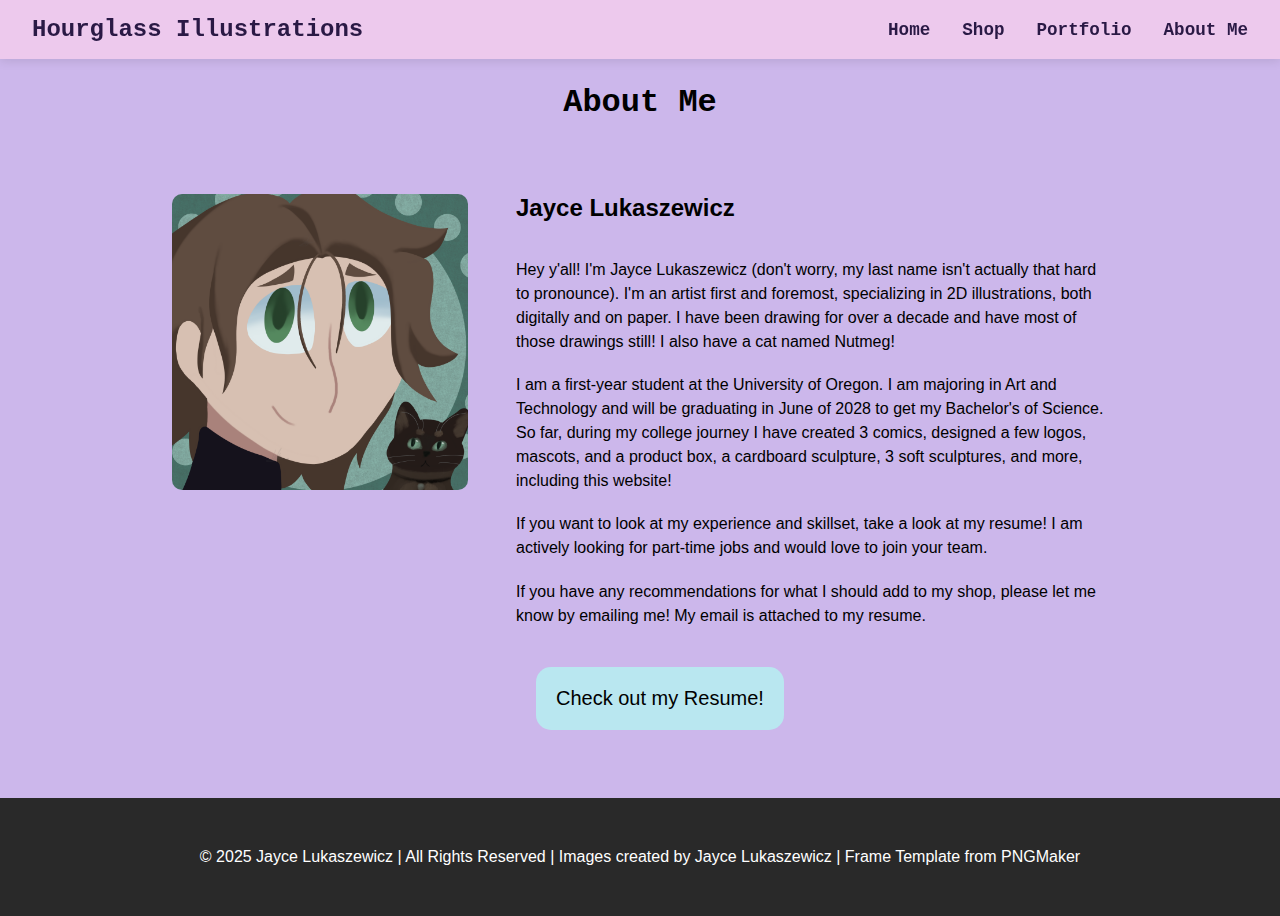
<file: about.html>
<!DOCTYPE html>
<html lang="en">
    <head>
        <meta charset="UTF-8">
        <meta name="viewport" content="width=device-width, initial-scale=1.0">
        <title>About Me!</title>
        <link rel="stylesheet" href="styles/p4_stylesheet.css">
    </head>

    <body>

        <!--Navigation Bar-->
        <nav class="navbar">
            <a href="index.html" class="logo">Hourglass Illustrations</a>
            <div class="nav-links">
                <a href="index.html">Home</a>
                <a href="index.html#main">Shop</a>
                <a href="index.html#portfolio">Portfolio</a>
                <a href="about.html">About Me</a>
            </div>
            <button class="mobile-menu-btn" onclick="toggleMenu()">☰</button>
        </nav>

        <h1>About Me</h1>

        <div class="about-stuff">
            <img src="images/car6.PNG" alt="Meet the Artist!">
            <div class="bio">
                <h2>Jayce Lukaszewicz</h2>
                <p>
                    Hey y'all! I'm Jayce Lukaszewicz (don't worry, my last name isn't actually that hard to 
                    pronounce). I'm an artist first and foremost, specializing in 2D illustrations, both digitally
                    and on paper. I have been drawing for over a decade and have most of those drawings still! I also
                    have a cat named Nutmeg!
                </p>

                <p>
                    I am a first-year student at the University of Oregon. I am majoring in Art and Technology and will
                    be graduating in June of 2028 to get my Bachelor's of Science. So far, during my college journey I have
                    created 3 comics, designed a few logos, mascots, and a product box, a cardboard sculpture, 3 soft sculptures,
                    and more, including this website!
                </p>

                <p>
                    If you want to look at my experience and skillset, take a look at my resume! I am actively looking for part-time
                    jobs and would love to join your team.
                </p>

                <p>If you have any recommendations for what I should add to my shop, please let me know by emailing me! My email
                    is attached to my resume.
                </p>

                <a href="resume.html" class="resbtn">Check out my Resume!</a>

            </div>
        </div>

        <footer>
            <p>&copy; 2025 Jayce Lukaszewicz | All Rights Reserved | Images created by Jayce Lukaszewicz | Frame Template from PNGMaker</p>
        </footer>
    </body>
</file>
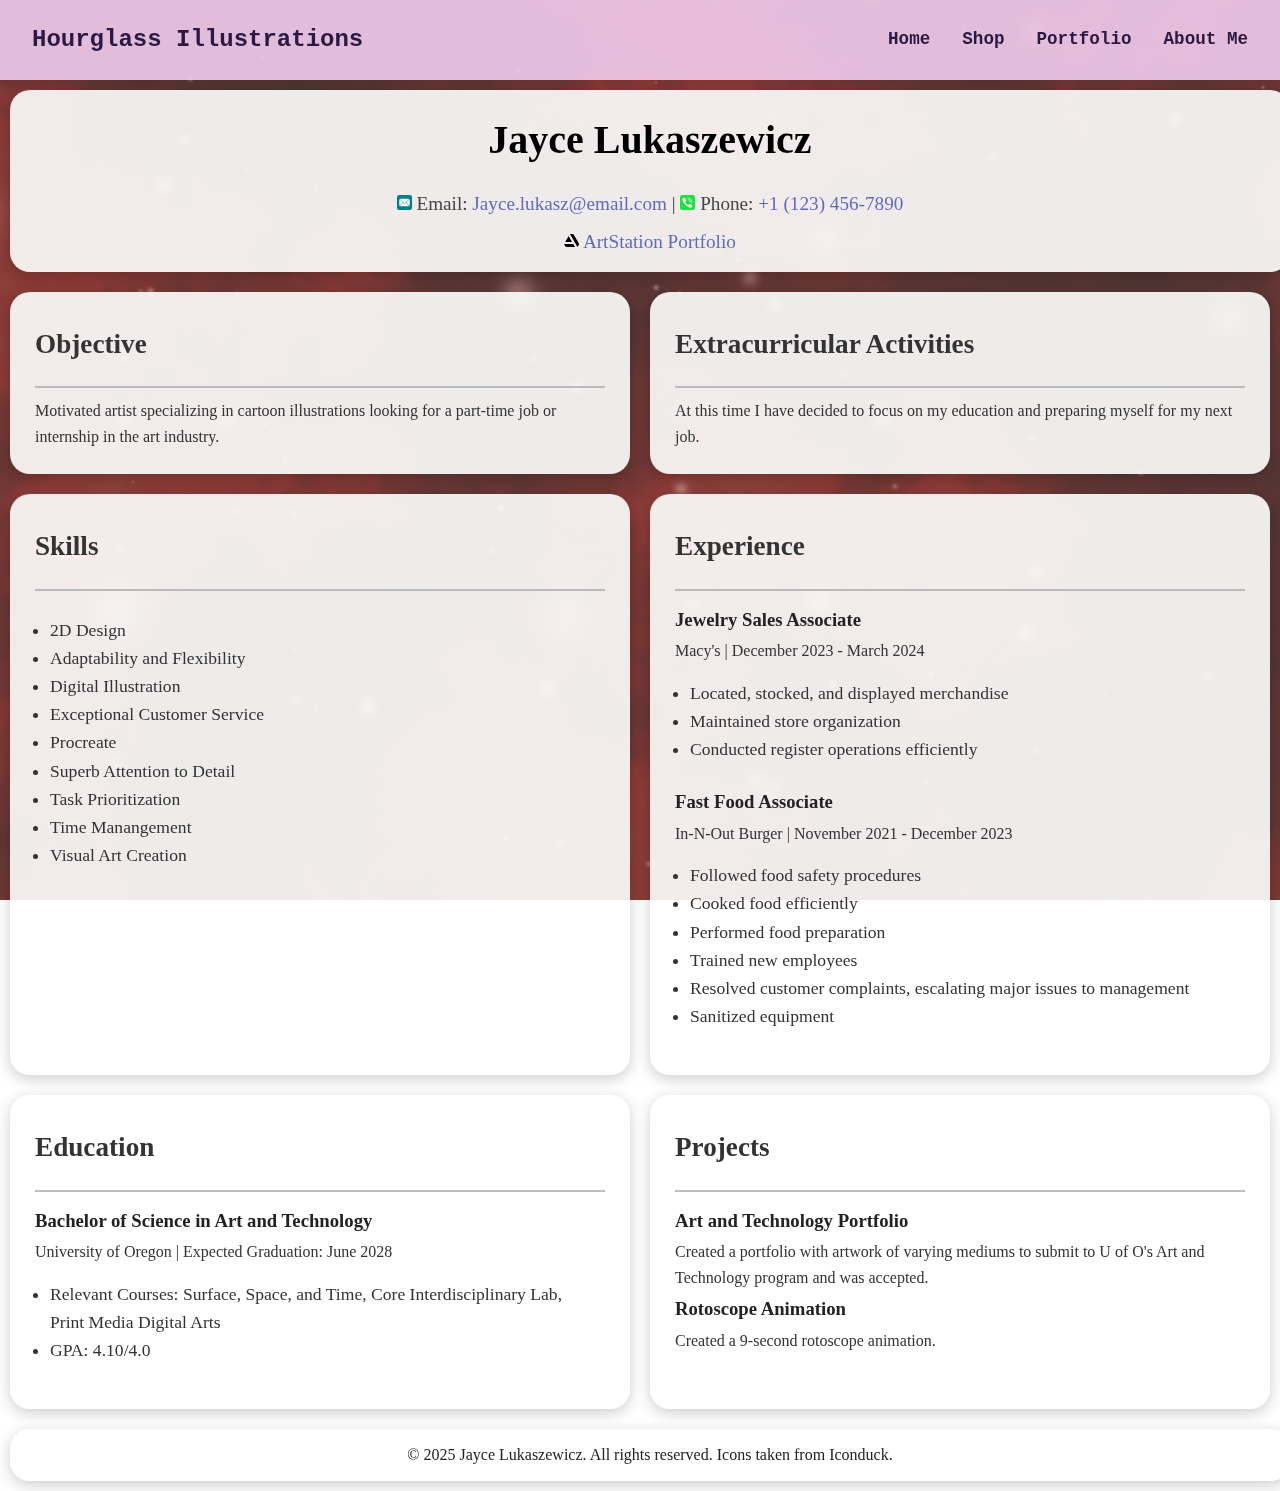
<file: resume.html>
<!DOCTYPE html>
<html lang="en">
    <head>
        <meta charset="UTF-8">
        <meta name="viewport" content="width=device-width, initial-scale=1.0">
        <title>Jayce Lukaszewicz Resume</title>
        <link rel="stylesheet" href="styles/resume-styles.css">
    </head>
    <body>
        
        <nav class="navbar">
            <a href="index.html" class="logo">Hourglass Illustrations</a>
            <div class="nav-links">
                <a href="index.html">Home</a>
                <a href="index.html#main">Shop</a>
                <a href="index.html#portfolio">Portfolio</a>
                <a href="about.html">About Me</a>
            </div>
            <button class="mobile-menu-btn" onclick="toggleMenu()">☰</button>
        </nav>
        
            <header>
                <h1>Jayce Lukaszewicz</h1>
                <p><img src="images/email.svg" alt="email icon" width="15"> Email: <a href="mailto:Jayce.lukasz@email.com">Jayce.lukasz@email.com</a> | <img src="images/phone.svg" alt="phone icon" width="15"> Phone: <a href="tel:+11234567890"> +1 (123) 456-7890</a>
                <br> <img src="images/artstation.svg" alt="ArtStation icon" width="15" ><a href="https://www.artstation.com/jaycelukasz" target="_blank"> ArtStation Portfolio</a>
                </p>
            </header>
            
            <div class="container">
                    <section>
                        <h2>Objective</h2>
                        <p>Motivated artist specializing in cartoon illustrations looking for a part-time job or internship in the art industry.</p>
                    </section>

                    <section>
                        <h2>Extracurricular Activities</h2>
                        <p>At this time I have decided to focus on my education and preparing myself for my next job.</p>
                    </section>

                    <section>
                        <h2>Skills</h2>
                            <ul>
                                <li>2D Design</li>
                                <li>Adaptability and Flexibility</li>
                                <li>Digital Illustration</li>
                                <li>Exceptional Customer Service</li>
                                <li>Procreate</li>
                                <li>Superb Attention to Detail</li>
                                <li>Task Prioritization</li>
                                <li>Time Manangement</li>
                                <li>Visual Art Creation</li>
                            </ul>
                    </section>

                    <section>
                        <h2>Experience</h2>
                        <h3>Jewelry Sales Associate</h3>
                        <p>Macy's | December 2023 - March 2024</p>
                        <ul>
                            <li>Located, stocked, and displayed merchandise</li>
                            <li>Maintained store organization</li>
                            <li>Conducted register operations efficiently</li>
                        </ul>
                        <h3>Fast Food Associate</h3>
                        <p>In-N-Out Burger | November 2021 - December 2023</p>
                        <ul>
                            <li>Followed food safety procedures</li>
                            <li>Cooked food efficiently</li>
                            <li>Performed food preparation</li>
                            <li>Trained new employees</li>
                            <li>Resolved customer complaints, escalating major issues to management</li>
                            <li>Sanitized equipment</li>
                        </ul>
                    </section>
                
                    

                    <section>
                        <h2>Education</h2>
                        <h3>Bachelor of Science in Art and Technology</h3>
                        <p>University of Oregon | Expected Graduation: June 2028</p>
                            <ul>
                                <li>Relevant Courses: Surface, Space, and Time, Core Interdisciplinary Lab, Print Media Digital Arts</li>
                                <li>GPA: 4.10/4.0</li>
                            </ul>
                    </section>

                    <section>
                        <h2>Projects</h2>
                        <h3>Art and Technology Portfolio</h3>
                        <p>Created a portfolio with artwork of varying mediums to submit to U of O's Art and Technology program and was accepted.</p>
                        <h3>Rotoscope Animation</h3>
                        <p>Created a 9-second rotoscope animation.</p>
                    </section>
            </div>
            
            <footer>
                <p>&copy; 2025 Jayce Lukaszewicz. All rights reserved. Icons taken from Iconduck.</p>
            </footer>
        
    </body>
</html>
</file>
<file: styles/p4_stylesheet.css>
* {
    margin: 0;
    padding: 0;
    box-sizing: border-box;
}

body {
    font-family: Arial, 'Times New Roman';
    background: #ccb7eb
    
}

.welcome {
    position: relative;
}

.header {
    font-family: Courier, Arial;
    text-align: center;
    color: #2a1945;
    margin: 2rem 0;
    font-size: 2.5rem;
}

h1 {
    font-family: Courier, Arial;
    text-align: center;
    margin: 15px;
    padding: 10px;
}

.btn-start {
    margin: 0;
    position: relative;
    top: 50%;
    left: 50%;
    -ms-transform: translate(-50%, -50%);
    transform: translate(-60%, -50%);
    margin: 20px;
    padding: 20px;
    border-radius: 15px;
    font-family: Arial, 'Times New Roman';
    font-size: 20px;
    background-color: #b9e7f0;
    border-color: #97c4cc;
}

.form {
    display: none;
    position: fixed;
    top: 50%;
    left: 50%;
    transform: translate(-50%, -50%);
    background: #e5d5ed;
    padding: 20px;
    border-radius: 10px;
    box-shadow: 0 0 15px rgba(0, 0, 0, 0.2);
    width: 300px;
}

.form-container {
    display: flex;
    flex-direction: column;
    text-align: center;
    margin: 10px;
}

.form-container input {
    padding: 10px;
    margin: 10px;
    border: 1px solid #ccc;
    border-radius: 5px;
}

.form-container .btn {
    background: #d0a8e6;
    padding: 10px;
    margin-top: 10px;
    margin-bottom: 5px;
    border: none;
    cursor: pointer;
    font-size: 1.5em;
    border-radius: 30px;
}

.form-container .btn-cancel {
    background: #b7b1ba;
    padding: 10px;
    margin-top: 5px;
    margin-bottom: 10px;
    border: none;
    cursor: pointer;
    font-size: 1.5em;
    border-radius: 30px;
}

.shop-head {
    text-align: center;
    padding: 10px;
    color: #2a1945;
    font-family: Courier, Arial;
    font-size: 1.2rem;
    background-color: #907bce;
}

.stickers {
    background-color: #9596cd;
    padding: 15px;
    text-align: center;
    font-family: Courier, Arial;
    font-size: 1.5em;
    color: #1d1e4b;
}

.stick-gall {
    display: flex;
    flex-wrap: wrap;
    gap: 30px;
    margin: 30px;
    justify-content: center;
}

.stick-gall img {
    max-width: 30%;
    max-height: 30%;
    border-radius: 30px;
}

.prints {
    background-color: #b3a7d7;
    padding: 15px;
    text-align: center;
    font-family: Courier, Arial;
    font-size: 1.5em;
    color: #41316c;
}

.print-gall {
    display: flex;
    flex-wrap: wrap;
    gap: 25px;
    margin: 30px;
    justify-content: center;
}

.print-gall img {
    max-width: 32%;
    max-height: 32%;
    border-radius: 20px;
}

.port-head {
    background-color: #2a2f70;
    text-align: center;
    color: #d8d9eb;
    padding: 10px;
    font-family: Courier, Arial;
    font-size: 1.2em;
}

.port-gall {
    background-color: #8185c9;
    display: grid;
    grid-template-columns: repeat(2, 1fr);
    gap: 1.5rem;
    padding: 15px;
}

.des-vid video {
    display: block;
    margin: 0 auto;
    width: 50%;
    border-radius: 10px;
}

.des-vid {
    background-color: #8185c9;
}

.port-descr {
    background-color: #8185c9;
    text-align: center;
    font-family: Courier, Arial;
    font-size: 1.2em;
    font-weight: bold;
    padding: 10px;
}

.items {
    position: relative;
    overflow: hidden;
}

.item {
    position: relative;
    overflow: hidden;
}

.items img {
    display: block;
    margin: 0 auto;
    width: 50%;
    object-fit: cover;
    border-radius: 10px;
    transition: transform 0.3s ease;
}

.item img {
    display: block;
    margin: 0 auto;
    width: 100%;
    height: 80%;
    object-fit: cover;
    border-radius: 10px;
    transition: transform 0.3s ease;
}

.item6 {
    background-color: #8185c9;
    position: relative;
    overflow: hidden;
    padding: 15px;
}

.item6 img {
    border-radius: 10px;
    width: 50%;
    height: 50%;
    object-fit: cover;
    display: block;
    margin: 0 auto;
    transition: transform 0.3s ease;
}

.item:hover img {
    transform: scale(1.05);
}

.items:hover img {
    transform: scale(1.05);
}

.item6:hover img {
    transform: scale(1.05);
}

.overlay {
    position: absolute;
    top: 0;
    left: 0;
    width: 100%;
    height: 100%;
    background-color: rgba(0, 0, 0, 0.7);
    color: white;
    display: flex;
    align-items: center;
    justify-content: center;
    padding: 1rem;
    text-align: center;
    opacity: 0;
    transition: opacity 0.3s ease;
}

.item:hover .overlay {
    opacity: 1;
}

.items:hover .overlay {
    opacity: 1;
}

.item6:hover .overlay {
    opacity: 1;
}

.about-stuff {
    display: grid;
    grid-template-columns: 1fr 2fr;
    gap: 3em;
    max-width: 1000px;
    align-items: start;
    overflow: hidden;
    margin: 0 auto;
    padding: 3rem 2rem;
}

.about-stuff img {
    border-radius: 10px;
    width: 100%;
    object-fit: cover;
}

.bio p {
    font-family: Arial, 'Times New Roman';
    line-height: 1.5em;
    margin-bottom: 1.2em;
}

.bio h2 {
    margin-bottom: 1.5em;
}

.resbtn {
    display: inline-block;
    margin: 20px;
    padding: 20px;
    border-radius: 15px;
    font-family: Arial, 'Times New Roman';
    font-size: 20px;
    color: black;
    background-color: #b9e7f0;
    border-color: #97c4cc;
    text-decoration: none;
}

.rv {
    background-color: #c1d2d7;
    display: grid;
    grid-template-columns: repeat(4, 1fr);
    grid-template-rows: auto auto;
    gap: 1.2em;
    margin: 0 auto;
    padding: 15px;
}

.review-head {
    text-align: center;
    background-color: #6599ab;
    color: #06181f;
    padding: 10px;
    font-family: Courier, Arial;
    font-size: 1.2em;
}

.review1 {
    background-color: rgb(59, 118, 92);
    color: rgb(224, 224, 224);
    grid-column: span 1;
    padding: 10px;
    border-radius: 10px;
}

.review2 {
    background-color: #a68d44;
    color: rgb(224, 224, 224);
    grid-column: span 1;
    padding: 10px;
    border-radius: 10px;
}

.review3 {
    background-color: #816099;
    color: rgb(224, 224, 224);
    grid-column: span 1;
    padding: 10px;
    border-radius: 10px;
}

.review4 {
    background-color: #ab3a6d;
    color: rgb(224, 224, 224);
    grid-column: span 1;
    padding: 10px;
    border-radius: 10px;
}

.review5 {
    background-color: #373582;
    color: rgb(224, 224, 224);
    grid-column: 2;
    padding: 10px;
    border-radius: 10px;
}

.review6 {
    background-color: #b88651;
    color: rgb(224, 224, 224);
    padding: 10px;
    border-radius: 10px;
}

.policies {
    background-color: #424242;
    color: rgb(224, 224, 224);
    text-align: center;
    padding: 30px;
}

footer {
    text-align: center;
    background-color: #292929;
    color: white;
    padding: 50px;
}

.navbar {
    position: sticky;
    top: 0;
    display: flex;
    justify-content: space-between;
    align-items: center;
    padding: 1rem 2rem;
    background-color: rgba(241, 203, 237, 0.9);
    box-shadow: 0 2px 10px rgba(0, 0, 0, 0.1);
    z-index: 1000;
}

.logo {
    color:#2a1945;
    font-family: Courier, Arial;
    font-weight: bold;
    text-decoration: none;
    font-size: 1.5em;
}

.nav-links {
    display: flex;
    gap: 2rem;
}

.nav-links a {
    color:#2a1945;
    font-family: Courier, Arial;
    font-weight: bold;
    font-size: 1.1em;
    text-decoration: none;
}

.mobile-menu-btn {
    display: none;
    background: none;
    border: none;
    font-size: 1.5rem;
    cursor: pointer;
    color: #333;
}

@media (max-width: 768px) {
    .rv {
        grid-template-columns: repeat(2, 1fr);
    }

    .review5 {
        background-color: #373582;
        color: rgb(224, 224, 224);
        grid-column: span 1;
        padding: 10px;
        border-radius: 10px;
    }

    .nav-links {
        position: fixed;
        top: 70px;
        right: -100%;
        flex-direction: column;
        background: white;
        width: 70%;
        height: 100vh;
        padding: 2rem;
        box-shadow: -2px 0 5px rgba(0, 0, 0, 0.1);
        transition: right 0.3s ease;
        gap: 1rem;
    }

    .nav-links.active {
        right: 0;
    }

    .mobile-menu-btn {
        display: block;
    }
}

@media (max-width: 480px) {
    .rv {
        grid-template-columns: 1fr;
    }
}
</file>
<file: styles/resume-styles.css>
/*Default Styles and Base Font Reset*/
* {
    margin: 0;
    padding: 0;
    box-sizing: border-box;
    font-family: "Times New Roman", Arial;
}

/*Body Styling*/
body {
    line-height: 2;
    color: #222;
    min-height: 100vh;
    position: relative;
}

/*Background Overlay*/
body::before {
    content: '';
    position: fixed;
    top: 0;
    bottom: 0;
    width: 100%;
    height: 100%;
    background: url(../images/scarletnightback.png) right;
    opacity: .8;
    z-index: -1;
}

/*Header Styling*/
header {
    width: 100%;
    text-align: center;
    margin-bottom: 35px;
    padding: 10px;
    background: rgba(255, 255, 255, 0.9);
    border-radius: 20px;
    box-shadow: 0 4px 15px rgba(0, 0, 0, .2);
    margin: 10px;
}

/*Header Anchor Styling*/
header a {
    text-decoration: none;
    color: #636abb;
}

/*Name Title Styling*/
header h1 {
    font-size: 2.5em;
    color: #000;
    margin-bottom: 5px;
    text-align: center;
}

/*Contact Info & Portfolio Link Styling*/
header p {
    font-size: 1.2em;
    color: #444;
}

/*Containers for Sections LOOK AT LATER*/
.container {
    display: flex;
    flex-wrap: wrap;
    width: 100%;
}

/*Boxes for Sections*/
section {
    flex: 1 1 calc(50% - 20px);
    min-width: 200px;
    margin: 10px;
    padding: 25px;
    border-radius: 20px;
    background: rgba(255, 255, 255, 0.9);
    box-shadow: 0 4px 15px rgba(0, 0, 0, .2);
    transition: transform .3s ease, box-shadow .3s ease;
}

/*Hover Effect for Headings*/
section:hover {
    transform: translateY(-5px);
    box-shadow: 0 6px 20px rgba(0, 0, 0, .3);
}

/*Section Title Styling*/
section h2 {
    font-size: 1.7em;
    color: #333;
    margin-bottom: 10px;
    border-bottom: 2px solid #bbb;
    padding-bottom: 15px;
}

/*Section Paragraph Styling*/
section p {
    font-size: 1em;
    color: #333;
    line-height: 1.6;
}

/*Section Unordered List Styling*/
section ul {
    font-size: 1.1em;
    color: #333;
    line-height: 1.6;
    margin-bottom: 5px;
    padding: 15px;
}

/*Footer Styling*/
footer {
    width: 100%;
    text-align: center;
    margin: 10px;
    padding: 10px;
    background: rgba(255, 255, 255, 0.9);
    border-radius: 20px;
    box-shadow: 0 4px 15px rgba(0, 0, 0, .2);
}


.navbar {
    position: sticky;
    top: 0;
    display: flex;
    justify-content: space-between;
    align-items: center;
    padding: 1rem 2rem;
    background-color: rgba(241, 203, 237, 0.9);
    box-shadow: 0 2px 10px rgba(0, 0, 0, 0.1);
    z-index: 1000;
}

.logo {
    color:#2a1945;
    font-family: Courier, Arial;
    font-weight: bold;
    text-decoration: none;
    font-size: 1.5em;
}

.nav-links {
    display: flex;
    gap: 2rem;
}

.nav-links a {
    color:#2a1945;
    font-family: Courier, Arial;
    font-weight: bold;
    font-size: 1.1em;
    text-decoration: none;
}

.mobile-menu-btn {
    display: none;
    background: none;
    border: none;
    font-size: 1.5rem;
    cursor: pointer;
    color: #333;
}

/*Cross-Device Compatibility*/
@media screen and (max-width: 786px) {
    section {
        flex: 1 1 100%;
    }

    header h1 {
        font-size: 2em;
        text-align: center;
    }

    .nav-links {
        position: fixed;
        top: 70px;
        right: -100%;
        flex-direction: column;
        background: white;
        width: 70%;
        height: 100vh;
        padding: 2rem;
        box-shadow: -2px 0 5px rgba(0, 0, 0, 0.1);
        transition: right 0.3s ease;
        gap: 1rem;
    }

    .nav-links.active {
        right: 0;
    }

    .mobile-menu-btn {
        display: block;
    }
}

@media (max-width: 480px) {
    .rv {
        grid-template-columns: 1fr;
    }
}

/*.mobile-menu-btn {
    display: none;
    background: none;
    border: none;
    font-size: 1.5rem;
    cursor: pointer;
    color: #333;
}

@media (max-width: 768px) {
    .rv {
        grid-template-columns: repeat(2, 1fr);
    }

    .review5 {
        background-color: #373582;
        color: rgb(224, 224, 224);
        grid-column: span 1;
        padding: 10px;
        border-radius: 10px;
    }

    .nav-links {
        position: fixed;
        top: 70px;
        right: -100%;
        flex-direction: column;
        background: white;
        width: 70%;
        height: 100vh;
        padding: 2rem;
        box-shadow: -2px 0 5px rgba(0, 0, 0, 0.1);
        transition: right 0.3s ease;
        gap: 1rem;
    }

    .nav-links.active {
        right: 0;
    }

    .mobile-menu-btn {
        display: block;
    }
}

@media (max-width: 480px) {
    .rv {
        grid-template-columns: 1fr;
    }
}
</file>
